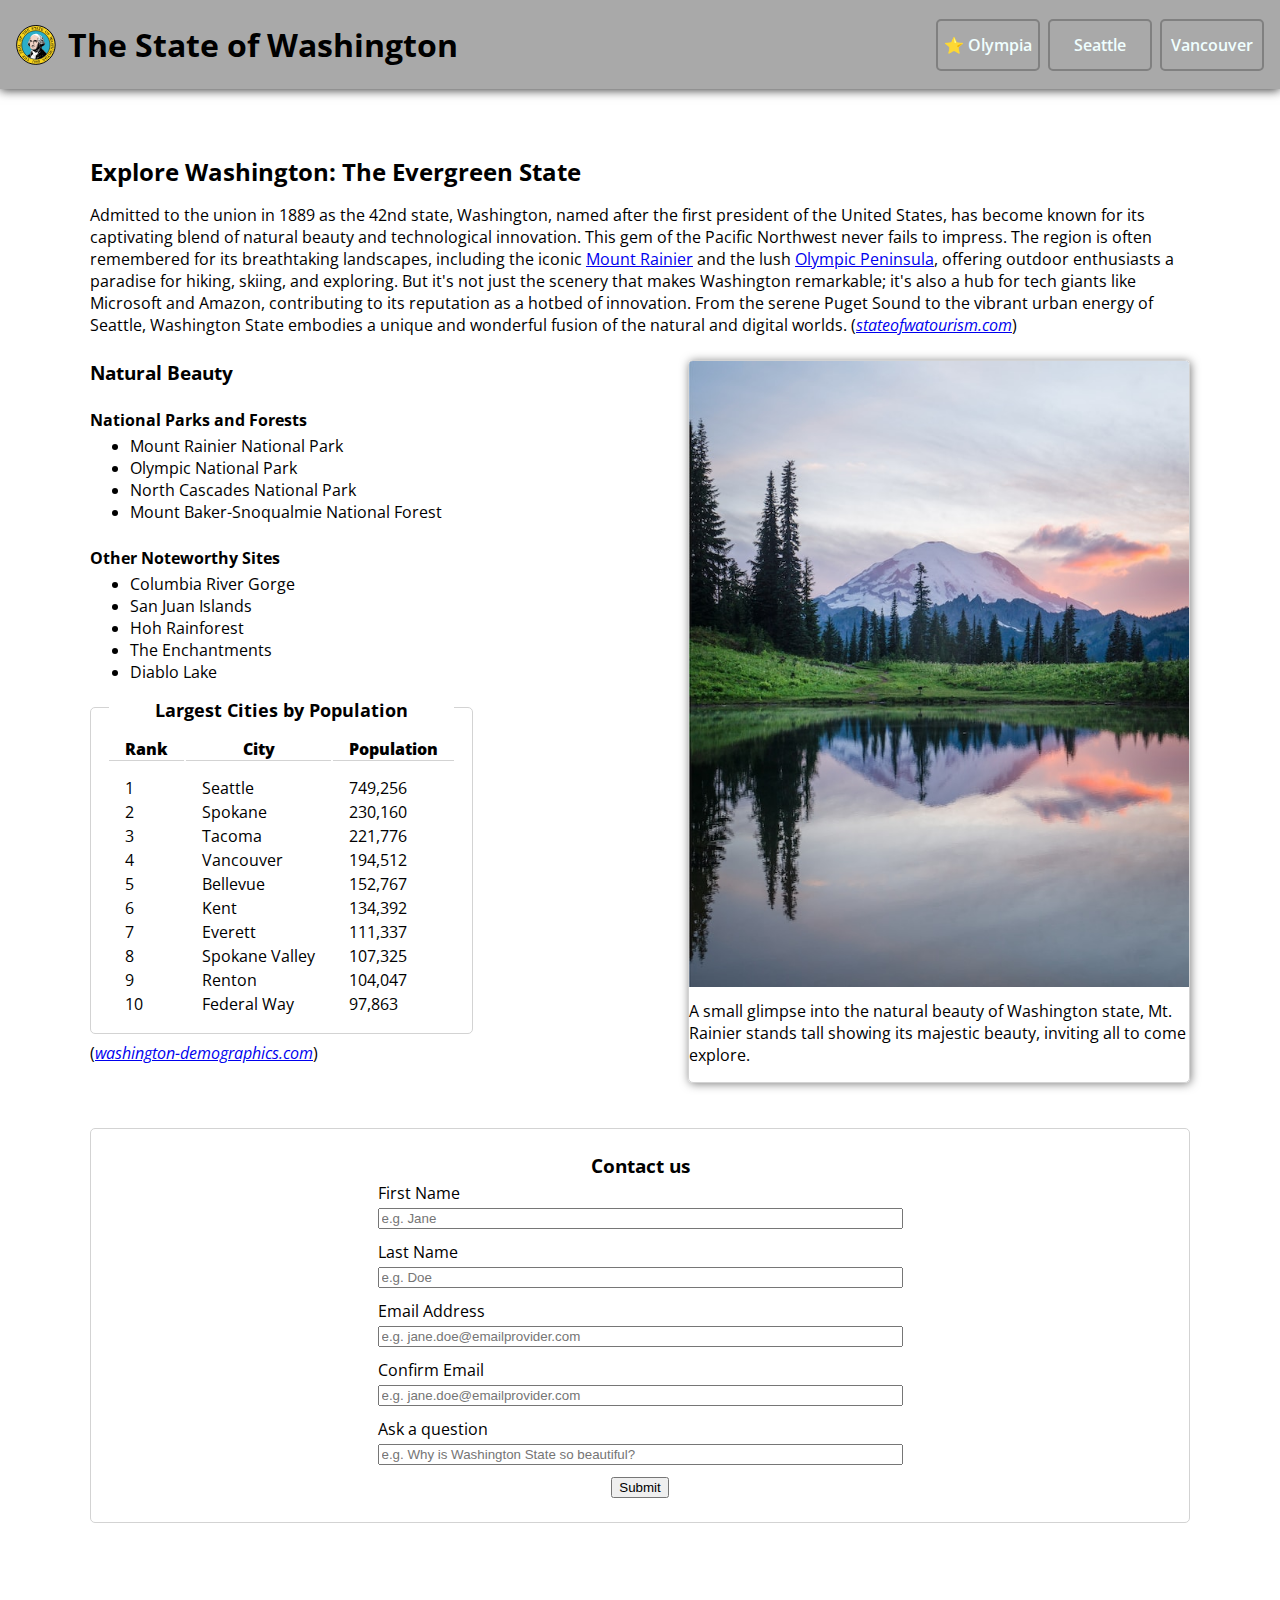
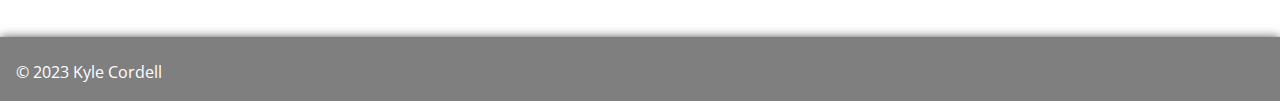
<file: public/index.html>
<!DOCTYPE html>
<html lang="en">

<head>
  <meta charset="UTF-8">
  <meta name="viewport" content="width=device-width, initial-scale=1.0">
  <link rel="stylesheet" href="style.css">
  <script src="js/main.js" defer></script>
  <title>Explore Washington State</title>
</head>

<body>
  <header class="page-header">
    <div class="hero">
      <img src="images/Seal_of_Washington.svg" alt="Seal of the State of Washington" height="40px">
      <h1>The&nbsp;State&nbsp;of Washington</h1>
    </div>
    <nav class="page-nav">
      <ul>
        <li><a href="olympia.html" class="nav-link">&#11088; Olympia</a></li>
        <li><a href="seattle.html" class="nav-link">Seattle</a></li>
        <li><a href="vancouver.html" class="nav-link">Vancouver</a></li>
      </ul>
    </nav>
  </header>
  <main>
    <section>
      <header>
        <h2>Explore Washington: The Evergreen State</h2>
        <p>Admitted to the union in 1889 as the 42nd state, Washington, named after the first president of the United
          States, has become known for its captivating blend of natural beauty and technological innovation. This gem of
          the Pacific Northwest never fails to impress. The region is often remembered for its breathtaking landscapes,
          including the iconic <a href="https://www.nps.gov/mora/index.htm" target="_blank">Mount Rainier</a> and the
          lush <a href="https://www.nps.gov/olym/index.htm" target="_blank">Olympic Peninsula</a>, offering outdoor
          enthusiasts a paradise for hiking, skiing, and exploring. But it's not just the scenery that makes Washington
          remarkable; it's also a hub for tech giants like Microsoft and Amazon, contributing to its reputation as a
          hotbed of innovation. From the serene Puget Sound to the vibrant urban energy of Seattle, Washington State
          embodies a unique and wonderful fusion of the natural and digital worlds. (<a href="https://stateofwatourism.com/"><cite>stateofwatourism.com</cite></a>)
        </p>
      </header>
      <p></p>

      <aside class="card float-right">
        <figure>
          <img src="images/mt_rainier.jpeg" alt="Mt. Rainier at sunset" width="400">
          <figcaption>A small glimpse into the natural beauty of Washington state, Mt. Rainier stands tall showing its majestic beauty, inviting all to come explore.</figcaption>
        </figure>
      </aside>

      <h3>Natural Beauty</h3>
      <p></p>

      <h4>National Parks and Forests</h4>
      <ul class="list">
        <li>Mount Rainier National Park</li>
        <li>Olympic National Park</li>
        <li>North Cascades National Park</li>
        <li>Mount Baker-Snoqualmie National Forest</li>
      </ul>

      <h4>Other Noteworthy Sites</h4>
      <ul class="list">
        <li>Columbia River Gorge</li>
        <li>San Juan Islands</li>
        <li>Hoh Rainforest</li>
        <li>The Enchantments</li>
        <li>Diablo Lake</li>
      </ul>

      <figure class="list">
        <table id="largest-cities-table">
          <thead>
            <tr id="table-header">
              <th class="col" colspan="3">Largest Cities by Population</th>
            </tr>
            <tr>
              <th class="col col-header">Rank</th>
              <th class="col col-header">City</th>
              <th class="col col-header">Population</th>
            </tr>
          </thead>
          <tbody>
            <tr>
              <td class="col">1</td>
              <td class="col">Seattle</td>
              <td class="col">749,256</td>
            </tr>
            <tr>
              <td class="col">2</td>
              <td class="col">Spokane</td>
              <td class="col">230,160</td>
            </tr>
            <tr>
              <td class="col">3</td>
              <td class="col">Tacoma</td>
              <td class="col">221,776</td>
            </tr>
            <tr>
              <td class="col">4</td>
              <td class="col">Vancouver</td>
              <td class="col">194,512</td>
            </tr>
            <tr>
              <td class="col">5</td>
              <td class="col">Bellevue</td>
              <td class="col">152,767</td>
            </tr>
            <tr>
              <td class="col">6</td>
              <td class="col">Kent</td>
              <td class="col">134,392</td>
            </tr>
            <tr>
              <td class="col">7</td>
              <td class="col">Everett</td>
              <td class="col">111,337</td>
            </tr>
            <tr>
              <td class="col">8</td>
              <td class="col">Spokane Valley</td>
              <td class="col">107,325</td>
            </tr>
            <tr>
              <td class="col">9</td>
              <td class="col">Renton</td>
              <td class="col">104,047</td>
              </tr>
              <tr>
              <td class="col">10</td>
              <td class="col">Federal Way</td>
              <td class="col">97,863</td>
              </tr>
          </tbody>
        </table>
        <figcaption>(<a href="https://www.washington-demographics.com/cities_by_population" target="_blank"><cite>washington-demographics.com</cite></a>)</figcaption>
      </figure>

      <form id="contact-form" class="clear" action="/" onsubmit="return validateContactForm()" method="post">
          <h3>Contact us</h3>

          <label for="first-name" class="contact-input">
            First Name
            <input id="first-name"type="text" placeholder="e.g. Jane" required />
          </label>

          <label for="last-name" class="contact-input">
            Last Name
            <input id="last-name"type="text" placeholder="e.g. Doe" required />
          </label>

          <label for="email" class="contact-input">
            Email Address
            <input id="email"type="email" placeholder="e.g. jane.doe@emailprovider.com" onblur="validateEmailMatch()" required />
          </label>

          <label for="email-confirm" class="contact-input">
            Confirm Email
            <input id="email-confirm"type="email" placeholder="e.g. jane.doe@emailprovider.com" onblur="validateEmailMatch()"
            required />
          </label>

          <label for="question" class="contact-input">
            Ask a question
            <input id="question"type="text" placeholder="e.g. Why is Washington State so beautiful?" />
          </label>

          <button action="submit">Submit</button>
      </form>
    </section>
  </main>
  <footer>
    <p>&copy; 2023 Kyle Cordell</p>
  </footer>
</body>

</html>
</file>
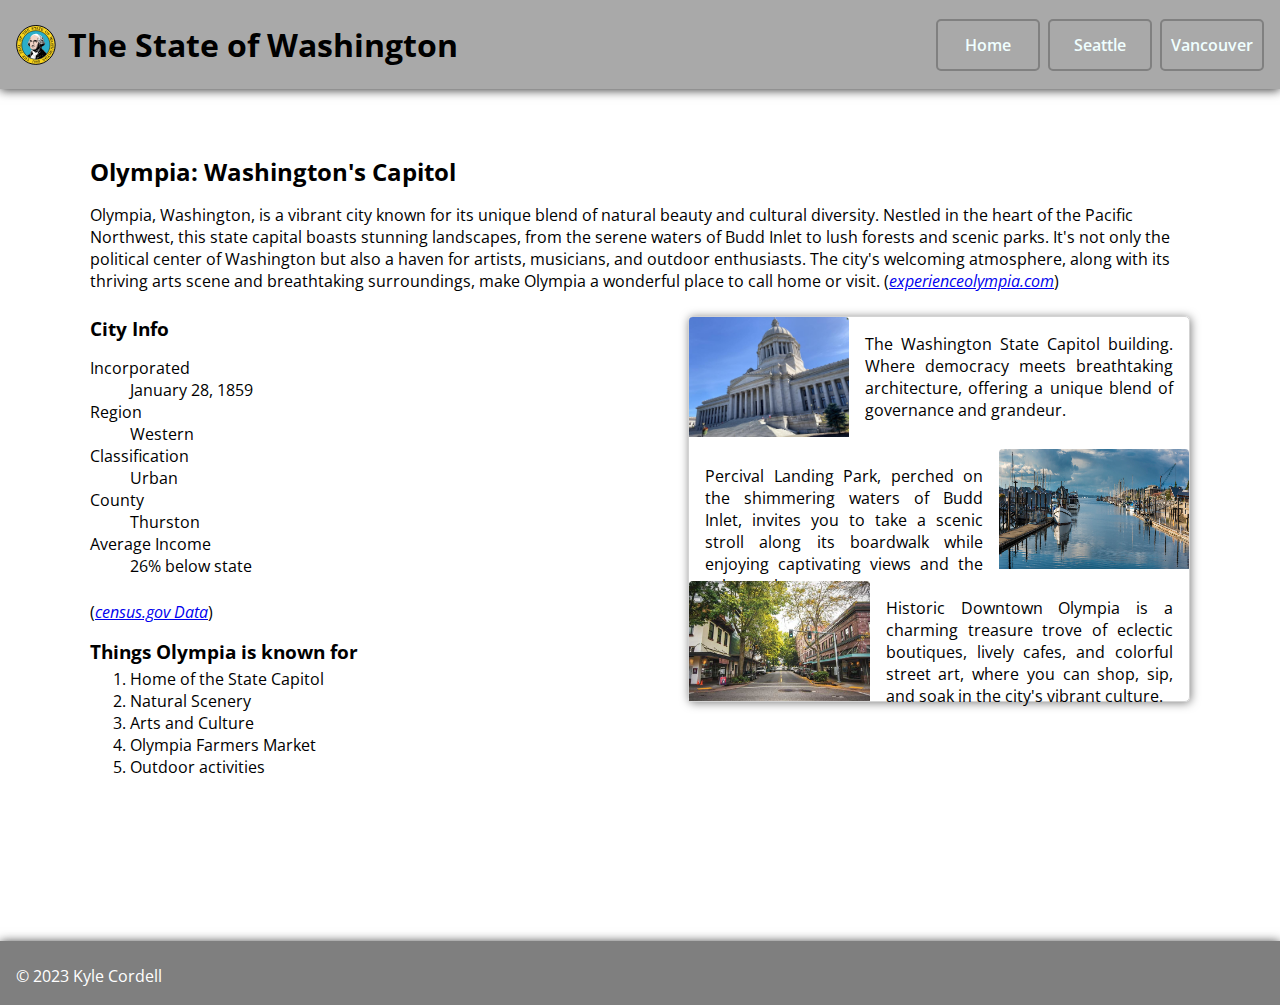
<file: public/olympia.html>
<!DOCTYPE html>
<html lang="en">

<head>
  <meta charset="UTF-8">
  <meta name="viewport" content="width=device-width, initial-scale=1.0">
  <link rel="stylesheet" href="style.css">
  <title>Olympia | Explore Washington State</title>
</head>

<body>
  <header class="page-header">
    <div class="hero">
      <img src="images/Seal_of_Washington.svg" alt="Seal of the State of Washington" height="40px">
      <h1>The&nbsp;State&nbsp;of Washington</h1>
    </div>
    <nav class="page-nav">
      <ul>
        <li><a href="index.html" class="nav-link">Home</a></li>
        <li><a href="seattle.html" class="nav-link">Seattle</a></li>
        <li><a href="vancouver.html" class="nav-link">Vancouver</a></li>
      </ul>
    </nav>
  </header>
  <main>
    <section>
      <header>
        <h2>Olympia: Washington's Capitol</h2>
        <p>
          Olympia, Washington, is a vibrant city known for its unique blend of natural beauty and cultural diversity. Nestled in the heart of the Pacific Northwest, this state capital boasts stunning landscapes, from the serene waters of Budd Inlet to lush forests and scenic parks. It's not only the political center of Washington but also a haven for artists, musicians, and outdoor enthusiasts. The city's welcoming atmosphere, along with its thriving arts scene and breathtaking surroundings, make Olympia a wonderful place to call home or visit. (<a href="https://www.experienceolympia.com/" target="_blank"><cite>experienceolympia.com</cite></a>)
        </p>
      </header>

      <aside class="card float-right">
        <div class="card-item">
          <img src="images/Olympia-StateCapitolBuilding.jpeg" alt="State Capitol Building" class="card-item-img" width="200px" height="100px">
          <p class="card-text">The Washington State Capitol building. Where democracy meets breathtaking architecture, offering a unique blend of governance and grandeur.</p>
        </div>
        <div class="card-item card-item-reverse">
          <img src="images/Olympia-PercivalLandingPark.jpeg" alt="Percival Landing Park" class="card-item-img" width="200px" height="100px">
          <p class="card-text">Percival Landing Park, perched on the shimmering waters of Budd Inlet, invites you to take a scenic stroll along its boardwalk while enjoying captivating views and the salty sea breeze.</p>
        </div>
        <div class="card-item">
          <img src="images/Olympia-Downtown.jpeg" alt="Downtown Olympia" class="card-item-img" width="200px" height="100px">
          <p class="card-text">Historic Downtown Olympia is a charming treasure trove of eclectic boutiques, lively cafes, and colorful street art, where you can shop, sip, and soak in the city's vibrant culture.</p>
        </div>
      </aside>

      <figure class="city-info">
        <h3>City Info</h3>
        <dl>
          <dt>Incorporated</dt>
          <dd>January 28, 1859</dd>

          <dt>Region</dt>
          <dd>Western</dd>

          <dt>Classification</dt>
          <dd>Urban</dd>

          <dt>County</dt>
          <dd>Thurston</dd>

          <dt>Average Income</dt>
          <dd>26% below state</dd>
        </dl>
      <figcaption>(<a href="https://www.census.gov/data.html" target="_blank"><cite>census.gov Data</cite></a>)</figcaption>
    </figure>


      <h3>Things Olympia is known for</h3>
      <ol class="list">
        <li>Home of the State Capitol</li>
        <li>Natural Scenery</li>
        <li>Arts and Culture</li>
        <li>Olympia Farmers Market</li>
        <li>Outdoor activities</li>
      </ol>


    </section>
  </main>
  <footer>
    <p>&copy; 2023 Kyle Cordell</p>
  </footer>
</body>

</html>
</file>
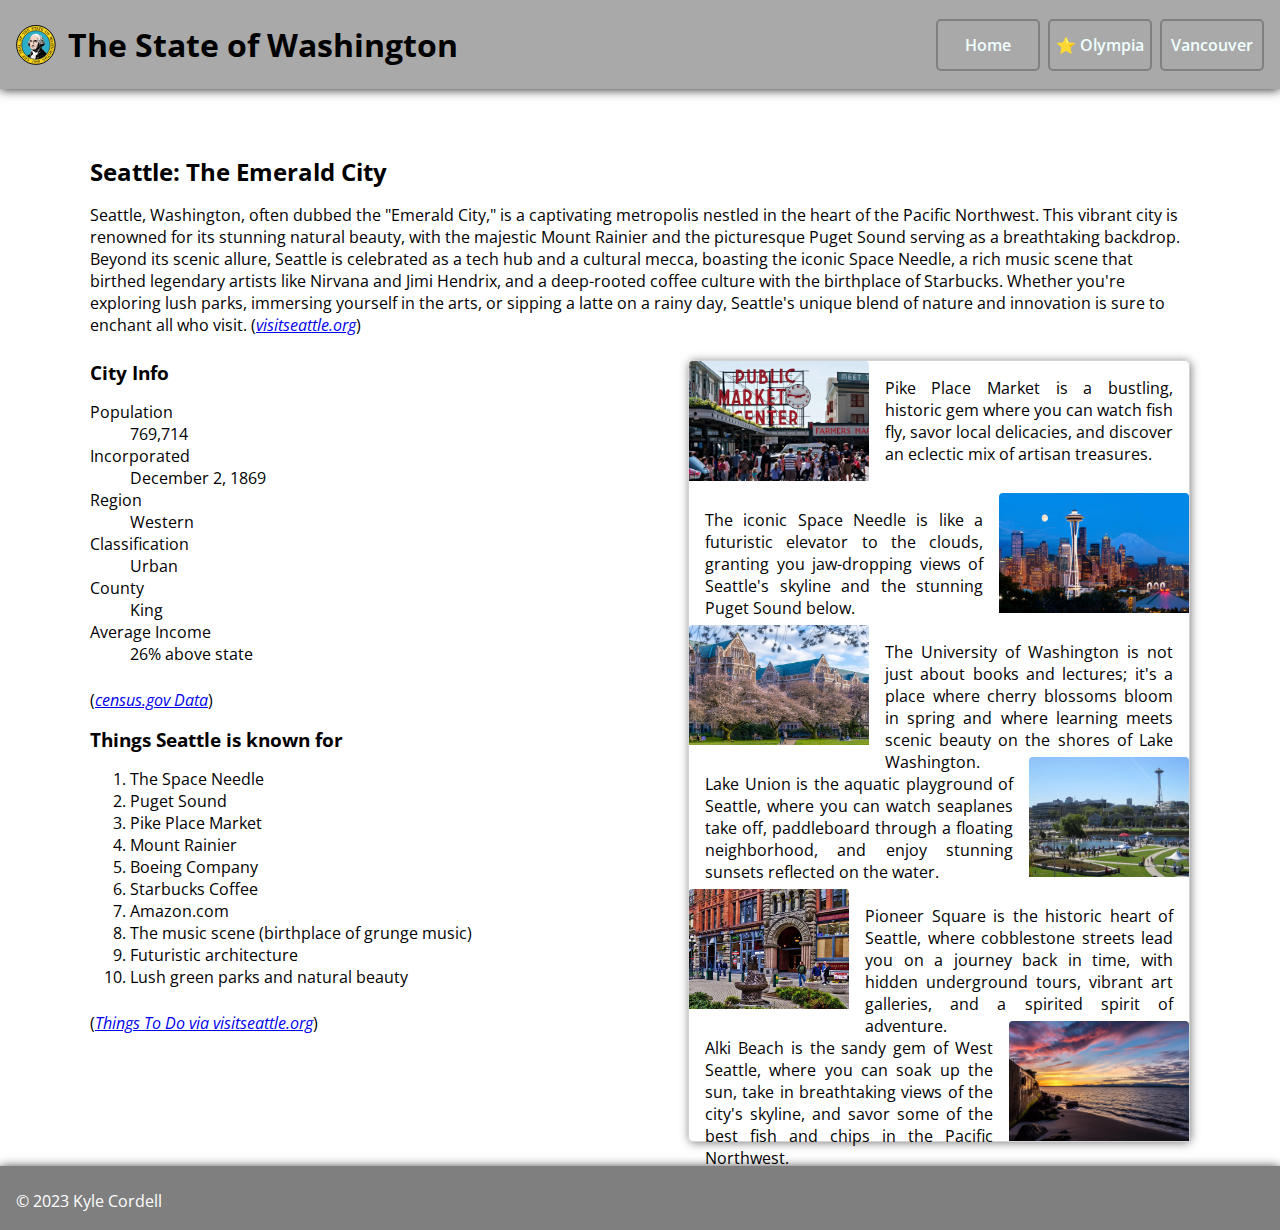
<file: public/seattle.html>
<!DOCTYPE html>
<html lang="en">

<head>
  <meta charset="UTF-8">
  <meta name="viewport" content="width=device-width, initial-scale=1.0">
  <link rel="stylesheet" href="style.css">
  <title>Seattle | Explore Washington State</title>
</head>

<body>
  <!-- • the city’s population
  • the year the city was incorporated
  • the region of the state in which the city is located
  • the classification of the city: urban, suburban, and/or rural
  • the average income level of the city compared to the rest of the state -->
  <header class="page-header">
    <div class="hero">
      <img src="images/Seal_of_Washington.svg" alt="Seal of the State of Washington" height="40px">
      <h1>The&nbsp;State&nbsp;of Washington</h1>
    </div>
    <nav class="page-nav">
      <ul>
        <li><a href="index.html" class="nav-link">Home</a></li>
        <li><a href="olympia.html" class="nav-link">&#11088; Olympia</a></li>
        <li><a href="vancouver.html" class="nav-link">Vancouver</a></li>
      </ul>
    </nav>
  </header>
  <main>
    <section>
      <header>
        <h2>Seattle: The Emerald City</h2>
        <p>
          Seattle, Washington, often dubbed the "Emerald City," is a captivating metropolis nestled in the heart of the Pacific Northwest. This vibrant city is renowned for its stunning natural beauty, with the majestic Mount Rainier and the picturesque Puget Sound serving as a breathtaking backdrop. Beyond its scenic allure, Seattle is celebrated as a tech hub and a cultural mecca, boasting the iconic Space Needle, a rich music scene that birthed legendary artists like Nirvana and Jimi Hendrix, and a deep-rooted coffee culture with the birthplace of Starbucks. Whether you're exploring lush parks, immersing yourself in the arts, or sipping a latte on a rainy day, Seattle's unique blend of nature and innovation is sure to enchant all who visit. (<a href="https://visitseattle.org/" target="_blank"><cite>visitseattle.org</cite></a>)
        </p>
      </header>

      <aside class="card float-right">
        <div class="card-item">
          <img src="images/Seattle-PikePlaceMarket.webp" alt="Pike Place Market" class="card-item-img" width="200px" height="100px">
          <p class="card-text">Pike Place Market is a bustling, historic gem where you can watch fish fly, savor local delicacies, and discover an eclectic mix of artisan treasures.</p>
        </div>
        <div class="card-item card-item-reverse">
          <img src="images/Seattle-SpaceNeedle.webp" alt="Space Needle" class="card-item-img" width="200px" height="100px">
          <p class="card-text">
            The iconic Space Needle is like a futuristic elevator to the clouds, granting you jaw-dropping views of Seattle's skyline and the stunning Puget Sound below.</p>
        </div>
        <div class="card-item">
          <img src="images/Seattle-UniversityOfWashington.jpeg" alt="University of Washington Campus" class="card-item-img" width="200px" height="100px">
          <p class="card-text">The University of Washington is not just about books and lectures; it's a place where cherry blossoms bloom in spring and where learning meets scenic beauty on the shores of Lake Washington.</p>
        </div>
        <div class="card-item card-item-reverse">
          <img src="images/Seattle-LakeUnion.jpeg" alt="Lake Union" class="card-item-img" width="200px" height="100px">
          <p class="card-text">Lake Union is the aquatic playground of Seattle, where you can watch seaplanes take off, paddleboard through a floating neighborhood, and enjoy stunning sunsets reflected on the water.</p>
        </div>
        <div class="card-item">
          <img src="images/Seattle-PioneerSquare.jpeg" alt="Pioneer Square" class="card-item-img" width="200px" height="100px">
          <p class="card-text">Pioneer Square is the historic heart of Seattle, where cobblestone streets lead you on a journey back in time, with hidden underground tours, vibrant art galleries, and a spirited spirit of adventure.</p>
        </div>
        <div class="card-item card-item-reverse">
          <img src="images/Seattle-AlkiBeach.jpeg" alt="Alki Beach" class="card-item-img" width="200px" height="100px">
          <p class="card-text">Alki Beach is the sandy gem of West Seattle, where you can soak up the sun, take in breathtaking views of the city's skyline, and savor some of the best fish and chips in the Pacific Northwest.</p>
        </div>
      </aside>

      <figure class="city-info">
        <h3>City Info</h3>
        <dl>
          <dt>Population</dt>
          <dd>769,714</dd>

          <dt>Incorporated</dt>
          <dd>December 2, 1869</dd>

          <dt>Region</dt>
          <dd>Western</dd>

          <dt>Classification</dt>
          <dd>Urban</dd>

          <dt>County</dt>
          <dd>King</dd>

          <dt>Average Income</dt>
          <dd>26% above state</dd>
        </dl>
        <figcaption>(<a href="https://www.census.gov/data.html" target="_blank"><cite>census.gov Data</cite></a>)</figcaption>
      </figure>

      <figure class="list">
        <h3>Things Seattle is known for</h3>
        <ol>
          <li>The Space Needle</li>
          <li>Puget Sound</li>
          <li>Pike Place Market</li>
          <li>Mount Rainier</li>
          <li>Boeing Company</li>
          <li>Starbucks Coffee</li>
          <li>Amazon.com</li>
          <li>The music scene (birthplace of grunge music)</li>
          <li>Futuristic architecture</li>
          <li>Lush green parks and natural beauty</li>
        </ol>
        <figcaption>(<a href="https://visitseattle.org/things-to-do/" target="_blank"><cite>Things To Do via visitseattle.org</cite></a>)</figcaption>
      </figure>


    </section>
  </main>
  <footer>
    <p>&copy; 2023 Kyle Cordell</p>
  </footer>
</body>

</html>
</file>
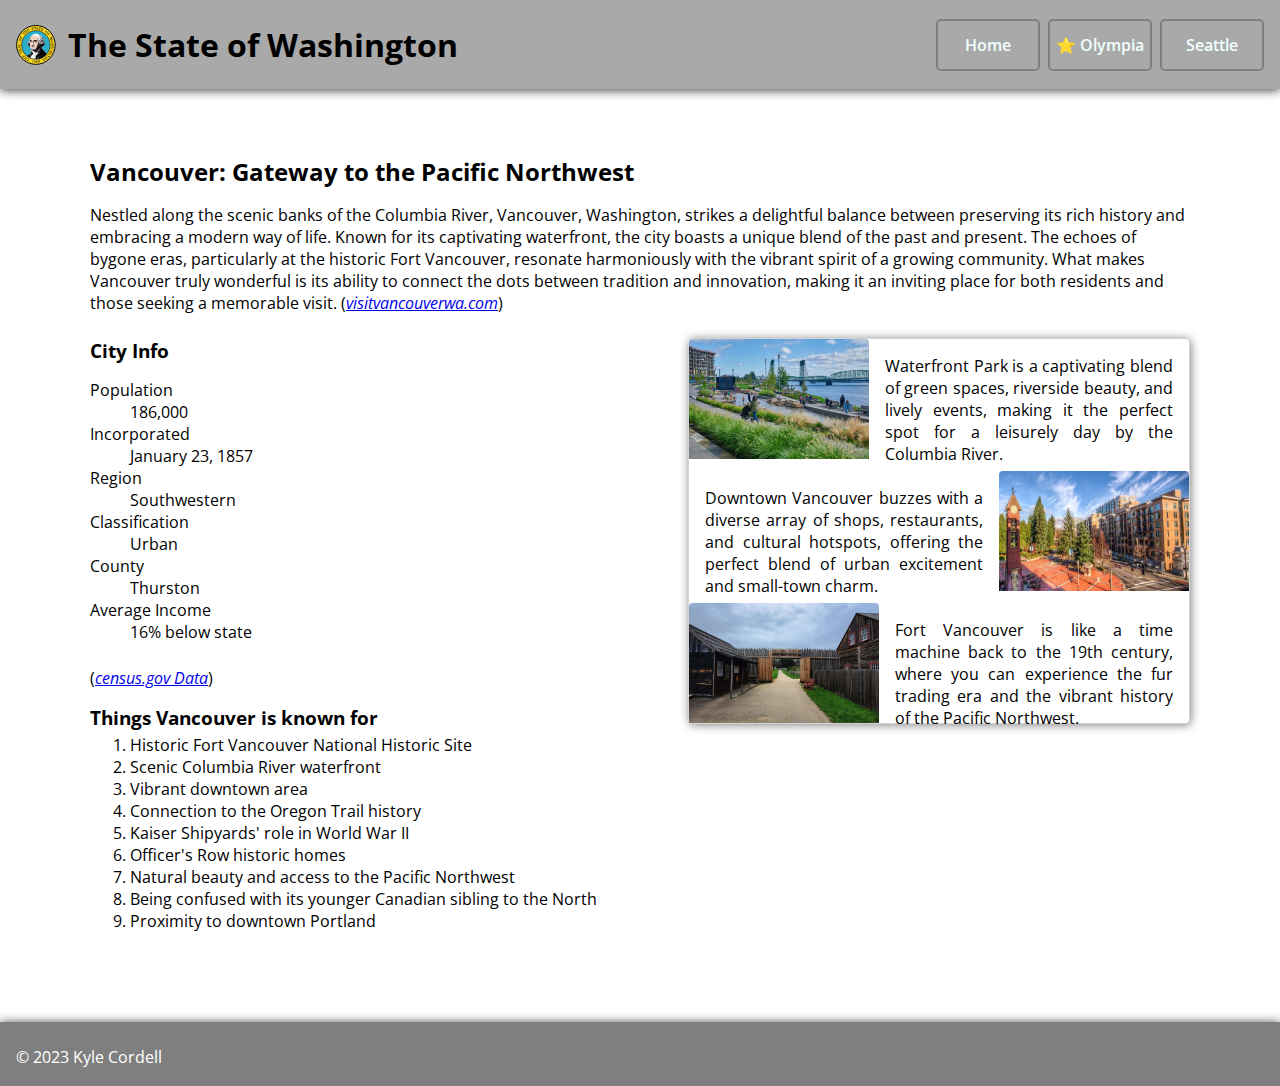
<file: public/vancouver.html>
<!DOCTYPE html>
<html lang="en">

<head>
  <meta charset="UTF-8">
  <meta name="viewport" content="width=device-width, initial-scale=1.0">
  <link rel="stylesheet" href="style.css">
  <title>Vancouver | Explore Washington State</title>
</head>

<body>
  <header class="page-header">
    <div class="hero">
      <img src="images/Seal_of_Washington.svg" alt="Seal of the State of Washington" height="40px">
      <h1>The&nbsp;State&nbsp;of Washington</h1>
    </div>
    <nav class="page-nav">
      <ul>
        <li><a href="index.html" class="nav-link">Home</a></li>
        <li><a href="olympia.html" class="nav-link">&#11088; Olympia</a></li>
        <li><a href="seattle.html" class="nav-link">Seattle</a></li>
      </ul>
    </nav>
  </header>
  <main>
    <section>
      <header>
        <h2>Vancouver: Gateway to the Pacific Northwest</h2>
        <p>
          Nestled along the scenic banks of the Columbia River, Vancouver, Washington, strikes a delightful balance between preserving its rich history and embracing a modern way of life. Known for its captivating waterfront, the city boasts a unique blend of the past and present. The echoes of bygone eras, particularly at the historic Fort Vancouver, resonate harmoniously with the vibrant spirit of a growing community. What makes Vancouver truly wonderful is its ability to connect the dots between tradition and innovation, making it an inviting place for both residents and those seeking a memorable visit. (<a href="https://www.visitvancouverwa.com/" target="_blank"><cite>visitvancouverwa.com</cite></a>)
        </p>
      </header>

      <aside class="card float-right">
        <div class="card-item">
          <img src="images/Vancouver-WaterfrontPark.jpeg" alt="Waterfront Park" class="card-item-img" width="200px" height="100px">
          <p class="card-text">Waterfront Park is a captivating blend of green spaces, riverside beauty, and lively events, making it the perfect spot for a leisurely day by the Columbia River.</p>
        </div>
        <div class="card-item card-item-reverse">
          <img src="images/Vancouver-Downtown.jpeg" alt="Downtown Vancouver" class="card-item-img" width="200px" height="100px">
          <p class="card-text">Downtown Vancouver buzzes with a diverse array of shops, restaurants, and cultural hotspots, offering the perfect blend of urban excitement and small-town charm.</p>
        </div>
        <div class="card-item">
          <img src="images/Vancouver-FortVancouver.jpeg" alt="Fort Vancouver" class="card-item-img" width="200px" height="100px">
          <p class="card-text">Fort Vancouver is like a time machine back to the 19th century, where you can experience the fur trading era and the vibrant history of the Pacific Northwest.</p>
        </div>
      </aside>

      <figure class="city-info">
        <h3>City Info</h3>
        <dl>
          <dt>Population</dt>
          <dd>186,000</dd>

          <dt>Incorporated</dt>
          <dd>January 23, 1857</dd>

          <dt>Region</dt>
          <dd>Southwestern</dd>

          <dt>Classification</dt>
          <dd>Urban</dd>

          <dt>County</dt>
          <dd>Thurston</dd>

          <dt>Average Income</dt>
          <dd>16% below state</dd>
        </dl>
        <figcaption>(<a href="https://www.census.gov/data.html" target="_blank"><cite>census.gov Data</cite></a>)</figcaption>
      </figure>


      <h3>Things Vancouver is known for</h3>
      <ol class="list">
        <li>Historic Fort Vancouver National Historic Site</li>
        <li>Scenic Columbia River waterfront</li>
        <li>Vibrant downtown area</li>
        <li>Connection to the Oregon Trail history</li>
        <li>Kaiser Shipyards' role in World War II</li>
        <li>Officer's Row historic homes</li>
        <li>Natural beauty and access to the Pacific Northwest</li>
        <li>Being confused with its younger Canadian sibling to the North</li>
        <li>Proximity to downtown Portland</li>
      </ol>


    </section>
  </main>
  <footer>
    <p>&copy; 2023 Kyle Cordell</p>
  </footer>
</body>

</html>
</file>
<file: public/style.css>
/* 1. each of the following styles for text:
    x one font-family declaration
    x a :hover pseudo-class to create a rollover effect for navigation buttons
x2. a float property to position at least one HTML element to the side of another in your web page
3. absolute and x relative positioning in at least one area of your web page
x4. each of the following selectors: x one element selector to style the HTML elements x one class selector that is used at least two times to style HTML elements x one ID selector to format specific elements of a page */

@import url('https://fonts.googleapis.com/css2?family=Open+Sans:wght@500,600,700&display=swap');

body {
  margin: 0;
  font-family: 'Open Sans', sans-serif;
}

.page-header {
  display: flex;
  flex-flow: row nowrap;
  justify-content: space-between;
  align-items: center;
  gap: 1rem;
  margin: 0;
  padding: .1rem 1rem;
  background-color: darkgrey;
  box-shadow: 0 1px 10px rgba(0, 0, 0, .8);
}

.hero {
  flex: 1 0;
  display: flex;
  gap: .75rem;
  justify-content: begin;
  align-items: center;
}

.page-nav {
  flex: 1 0;
  display: flex;
  justify-content: end;
  align-items: center;
}

nav ul {
  display: flex;
  flex-flow: row nowrap;
  list-style: none;
  list-style-position: inside;
  gap: .5rem;
  align-items: center;
  padding: none;
  line-height: 2;
}

.nav-link {
  display: inline-block;
  padding: .5rem 0;
  text-decoration: none;
  text-align: center;
  font-weight: 600;
  border: 2px solid gray;
  border-radius: 5px;
  color: azure;
  min-width: 100px;
}

.nav-link:hover {
  border-color: ghostwhite;
  background-color: darkgreen;
  color: ghostwhite;
}

main {
  padding: 1rem;
  margin: 50px auto;
  max-width: 1100px;
  min-height: 80dvh;
}

p {
  margin-bottom: 1.5rem;
}

h2, h3, h4 {
  margin-top: 0;
  margin-bottom: .25rem;
}

.float-right {
  float: right;
  margin-left: 1rem;
}

.card {
  display: flex;
  flex-flow: column nowrap;
  gap: .75rem;
  margin-bottom: 1.5rem;
  width: 500px;
  border: 1px solid lightgrey;
  border-radius: 5px;
  box-shadow: 1px 1px 10px rgba(0, 0, 0, .5);
}

.card-item {
  display: flex;
  justify-content: space-around;
  align-items: space-around;
  height: 120px;
  clear: both;
}

.card-item-reverse {
  flex-direction: row-reverse;
}

.card-text {
  flex: 2 0;
  margin-top: 0;
  padding: 1rem;
  text-align: justify;
}

.card .card-item-img {
  flex: 1 0;
  width: 190px;
  height: 100%;
}

figure {
  margin: 0;
}

.card img {
  width: 100%;
  border-radius: 4px 4px 0 0;
}

figcaption {
  padding: .5rem 0 1rem 0;
  width: 100%;
  white-space: pre-wrap;
}

.list {
  margin-top: 0;
  margin-bottom: 1.5rem;
}

#largest-cities-table {
  padding: 1rem;
  border: 1px solid lightgray;
  border-radius: 5px;
}

#table-header {
  background-color: white;
  position: relative;
  top: -28px;
  margin-bottom: -28px;
  font-size: 1.1rem;
}

.col-header {
  position: relative;
  top: -14px;
  margin-bottom: -14px;
  padding-bottom: 1rem;
  border-bottom: 1px solid lightgrey;
  font-weight: 800;
}

.col {
  padding: 0 1rem;
}

#contact-form {
  clear: both;
  display: flex;
  flex-flow: column;
  gap: .25rem;
  margin: 3rem auto;
  padding: 1.5rem;
  border: 1px solid lightgrey;
  border-radius: 5px;
  align-items: center;
}

#contact-form h3 {
  margin: 0;
}

.contact-input {
  display: flex;
  flex-flow: column nowrap;
  margin-bottom: .5rem;
  width: 50%;
  min-width: 300px;
  gap: .25rem;
}

footer {
  margin: 0;
  margin-top: 1.5rem;
  padding: .5rem 1rem;
  min-height: 3rem;
  box-shadow: 0 1px 10px rgba(0, 0, 0, .8);
  background-color: rgba(0, 0, 0, .5);
  color: white;
  clear: both;
}

footer p:first-child {
  position: absolute;
}


@media (max-width: 800px) {
  aside.card {
    width: 100%;
  }
}

@media (max-width: 768px) {
  .page-header {
    justify-content: center;
    flex-direction: column;
    gap: 0;
  }

  .hero {
    justify-content: center;
    gap: 1.5rem;
  }

  .hero h1 {
    width: min-content;
  }

  .page-nav {
    justify-content: flex-start;
    align-items: flex-start;
    width: 100%;
  }

  .page-nav ul {
    flex-direction: column;
    width: 100%;
  }

  .page-nav ul li {
    width: 100%;
    margin-left: -35px;
  }

  .nav-link {
    min-width: 100%;
  }

  #largest-cities-table {
    width: 100%;
  }

  .contact-input {
    width: 100%;
  }

  .card {
    flex-flow: column wrap;
    justify-content: center;
    align-items: center;
    gap: 0;
  }

  .card-item {
    flex-flow: column nowrap;
    justify-content: space-between;
    align-items: center;
    width: 100%;
    height: unset;
  }

  .card .card-item-img {
    min-width: 100%;
    height: 100px;
  }

  .card-text {
    width: 100%;
    text-align: center;
  }

  .city-info {
    clear: both;
  }
}

@media (max-width: 400px) {
  .card {
    border: none;
    box-shadow: none;
    gap: 1rem;
  }
}
</file>
